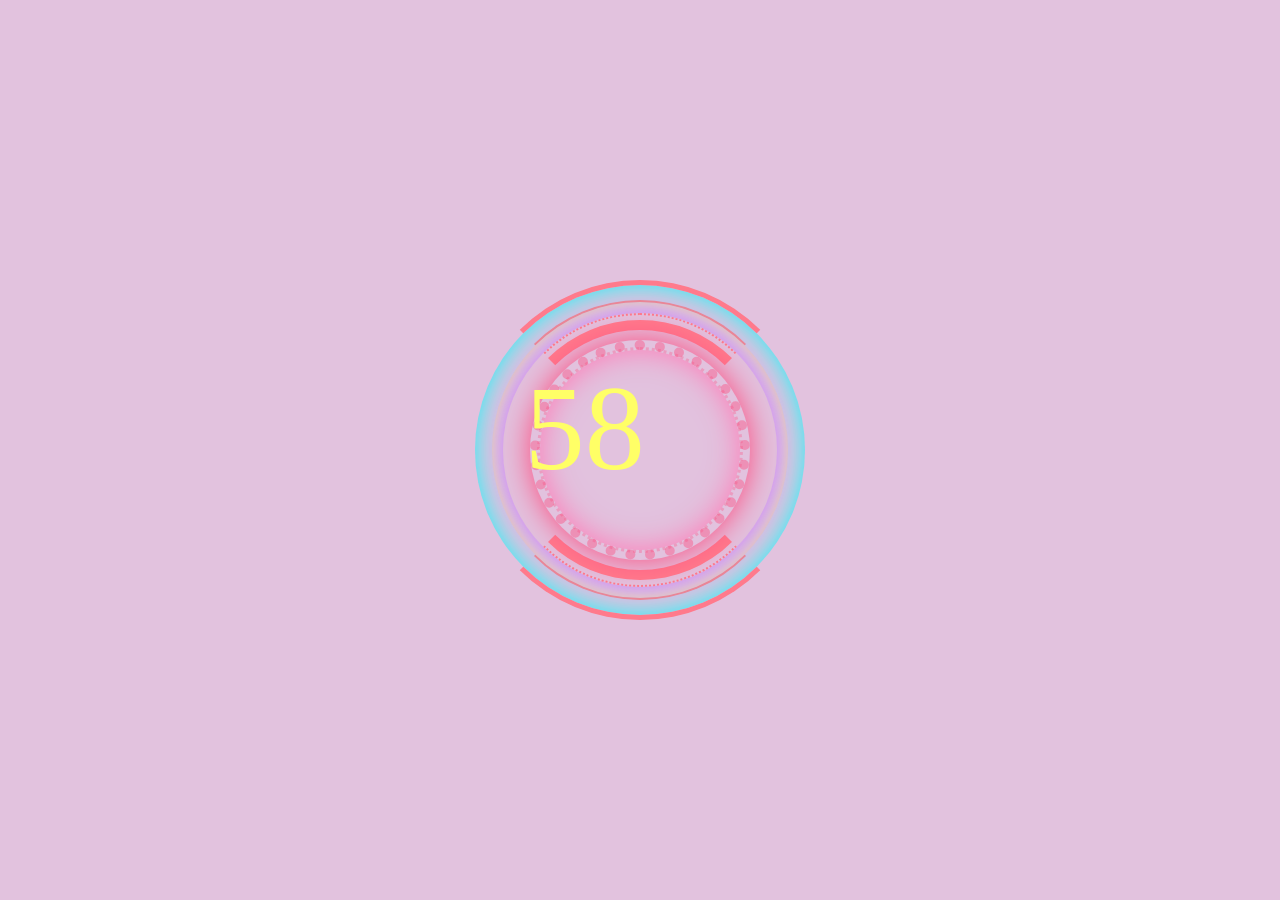
<file: index.html>
<html>
<head>
  
  <title></title>
<style>
.timer-wrapper {
  position: absolute;
  top: 0;
  left: 0;
  width: 100%;
  height: 100%;
  background-color: #E2C2DE;
  color: #ff6;
}

.timer-wrapper > ul {
  height: 100%;
  width: 100%;
  display: block;
  margin: 0 auto;
}

.timer-wrapper > ul > li {
  position: absolute;
  top: 50%;
  left: 50%;
  display: block;
  background: transparent;
  border: 10px solid rgb(255, 122, 140);
  border-left-color: transparent;
  border-right-color: transparent;
  border-radius: 500px;
  transition: all 0.5s ease;
}

.timer-wrapper > ul > li:last-child {
  position: absolute;
  top: 50%;
  left: 50%;
  z-index: 20;
  width: 200px;
  height: 100px;
  margin-left: -110px;
  margin-top: -110px;
  padding: 70px 0px 30px;
  background-color: transparent;
  border: 10px dotted rgba(255, 71, 123, 0.4);
  border-radius: 500px;
  text-shadow: 2px 2px 0px rgba(255, 71, 123, 0.2);
  box-shadow: 0px 0px 30px rgb(255, 71, 123);
  animation: pulseShadow 5s infinite linear;
}

.timer-wrapper > ul > li:last-child::after {
  content: '';
  border: 3px dotted rgba(255, 71, 123, 0.3);
  border-radius: 200px;
  width: 200px;
  height: 200px;
  display: block;
  position: absolute;
  top: -3px;
  left: -3px;
  background-color: transparent;
  box-shadow: inset 0px 0px 30px rgb(255, 122, 182);
}

.timer-wrapper > ul > li:nth-child(4) {
  margin-left: -170px;
  margin-top: -170px;
  z-index: 1;
  width: 330px;
  height: 330px;
  border-width: 5px;
  border-style: solid;
  box-shadow: inset 0px 0px 25px rgba(23, 246, 251, 1.0);
  animation: spinBG3 8s infinite linear;
}

.timer-wrapper > ul > li:nth-child(3) {
  margin-left: -150px;
  margin-top: -150px;
  z-index: 1;
  width: 296px;
  height: 296px;
  border-width: 2px;
  box-shadow: inset 0px 0px 10px rgba(255, 191, 173, 1);
  animation: spinBG 12s infinite linear;
}

.timer-wrapper > ul > li:nth-child(2) {
  margin-left: -137px;
  margin-top: -137px;
  z-index: 1;
  width: 270px;
  height: 270px;
  border-width: 2px;
  border-style: dotted;
  box-shadow: 0px 0px 20px rgb(202, 138, 255);
  animation: spinBG2 2s infinite linear;
}

.timer-wrapper > ul > li:first-child {
  margin-left: -130px;
  margin-top: -130px;
  z-index: 2;
  width: 240px;
  height: 240px;
  border-width: 10px;
  animation: spinBG 5s infinite linear;
}

#num {
  position: absolute;
  top: 50%;
  left: 50%;
  z-index: 200;
  margin-left: -9%;
  margin-top: -7%;
  font-size: 120px;
}


/*-------------------------------------------
     Animations
    -------------------------------------------*/

@keyframes pulseGlow {
  0% {
    text-shadow: 0px 0px 20px rgb(240, 102, 255);
  }
  50% {
    text-shadow: 0px 0px 40px rgb(240, 102, 255);
  }
  100% {
    text-shadow: 0px 0px 20px rgb(240, 102, 255);
  }
}

@keyframes pulseShadow {
  0% {
    box-shadow: 0px 0px 30px rgb(255, 148, 148);
  }
  50% {
    box-shadow: 0px 0px 30px rgb(255, 194, 148);
  }
  100% {
    box-shadow: 0px 0px 30px rgb(202, 138, 255);
  }
}

@keyframes spinBG {
  0% {
    transform: rotate(360deg);
  }
  100% {
    transform: rotate(-360deg);
  }
}

@keyframes spinBG2 {
  0% {
    transform: rotate(360deg);
    box-shadow: 0px 0px 1px rgb(255, 102, 138);
  }
  50% {
    transform: rotate(0deg);
    box-shadow: 0px 0px 0px rgb(202, 138, 255)
  }
  100% {
    transform: rotate(0deg);
    box-shadow: 0px 0px 1px rgb(255, 148, 148);
  }
}

@keyframes spinBG3 {
  0% {
    transform: rotate(180deg);
    box-shadow: 0px 0px 1px rgb(255, 122, 140);
  }
  50% {
    transform: rotate(0deg);
  }
  100% {
    transform: rotate(-180deg);
  }
}
</style>
</head>
<body>
<div class="timer-wrapper">
  <span id="num">60</span>
  <ul>
    <li></li>
    <li></li>
    <li></li>
    <li></li>
    <li></li>
  </ul>
</div>
<script>
function minus() {
  if (document.getElementById("num")) {
    var curr = parseInt(document.getElementById("num").innerHTML);
  }

  if (curr && curr <= 60) {

    if (curr <= 10) {
      document.getElementById("num").innerHTML = "0" + (curr - 1);
    } else {
      document.getElementById("num").innerHTML = curr - 1;
    }
  } else {
    document.getElementById("num").innerHTML = 60;
  }

  setTimeout(function() {
    minus();
  }, 1000);
};
minus();
</script>
</body>
</html>
</file>
